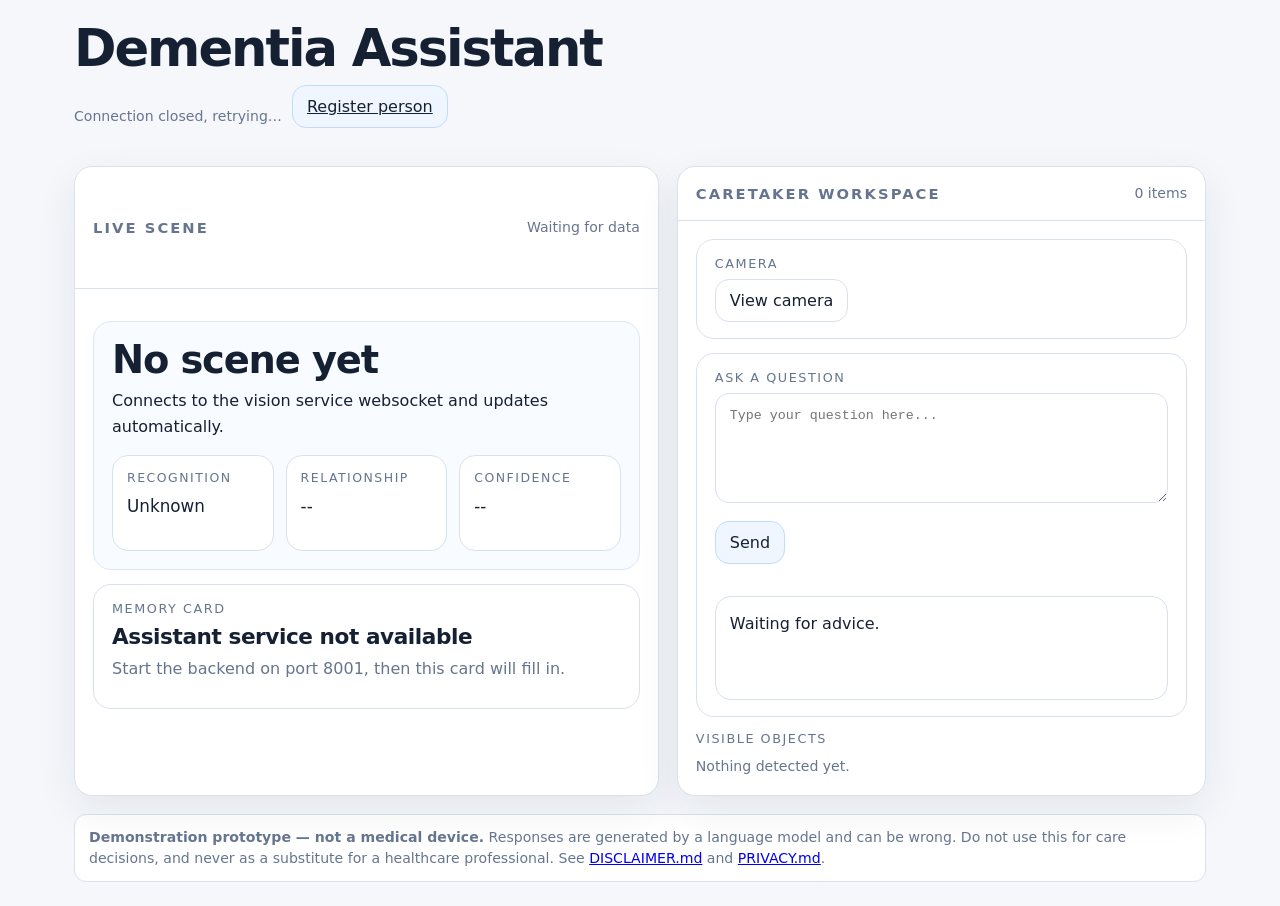
<file: frontend/index.html>
<!DOCTYPE html>
<html lang="en">
<head>
  <meta charset="UTF-8" />
  <meta name="viewport" content="width=device-width, initial-scale=1.0" />
  <title>Dementia Assistant</title>
  <style>
    :root {
      color-scheme: light;
      --bg: #f5f7fb;
      --panel: #ffffff;
      --panel-strong: #ffffff;
      --line: #d9e1ee;
      --text: #152033;
      --muted: #66758f;
      --accent: #2563eb;
      --accent-2: #0f766e;
      --warn: #b45309;
      --error: #b91c1c;
      --shadow: 0 14px 40px rgba(21, 32, 51, 0.08);
      --radius: 18px;
    }

    * { box-sizing: border-box; }
    html, body { margin: 0; min-height: 100%; }
    body {
      font-family: ui-sans-serif, system-ui, -apple-system, BlinkMacSystemFont, "Segoe UI", sans-serif;
      background: var(--bg);
      color: var(--text);
      min-height: 100vh;
    }

    .page {
      max-width: 1180px;
      margin: 0 auto;
      padding: 24px;
    }

    .title {
      margin: 0;
      font-size: clamp(2rem, 4vw, 4rem);
      line-height: 0.95;
      letter-spacing: -0.04em;
    }

    .grid {
      display: grid;
      grid-template-columns: 1.05fr 0.95fr;
      gap: 18px;
    }

    @media (max-width: 900px) {
      .grid { grid-template-columns: 1fr; }
    }

    .card {
      background: var(--panel);
      border: 1px solid var(--line);
      border-radius: var(--radius);
      box-shadow: var(--shadow);
      overflow: hidden;
    }

    .card-head {
      display: flex;
      justify-content: space-between;
      align-items: center;
      gap: 16px;
      padding: 16px 18px;
      border-bottom: 1px solid var(--line);
      background: linear-gradient(180deg, rgba(255,255,255,0.03), transparent);
    }

    .card-title {
      margin: 0;
      font-size: 0.92rem;
      text-transform: uppercase;
      letter-spacing: 0.14em;
      color: var(--muted);
    }

    .card-body { padding: 18px; }

    .scene {
      min-height: 360px;
      display: grid;
      gap: 14px;
    }

    .memory {
      border-radius: 18px;
      padding: 18px;
      background: #f8fbff;
      border: 1px solid #dbe7f6;
    }

    .memory h2 {
      margin: 0 0 8px;
      font-size: clamp(1.6rem, 3vw, 2.4rem);
      line-height: 1.05;
      letter-spacing: -0.03em;
    }

    .memory p {
      margin: 0;
      font-size: 1rem;
      line-height: 1.65;
      color: var(--text);
    }

    .voice {
      border-radius: 18px;
      padding: 16px 18px;
      background: #ffffff;
      border: 1px solid var(--line);
    }

    .voice label {
      display: block;
      margin-bottom: 8px;
      color: var(--muted);
      font-size: 0.8rem;
      letter-spacing: 0.12em;
      text-transform: uppercase;
    }

    .voice p {
      margin: 0;
      line-height: 1.7;
      font-size: 1rem;
    }

    .stats {
      display: grid;
      grid-template-columns: repeat(3, 1fr);
      gap: 12px;
      margin-top: 16px;
    }

    @media (max-width: 560px) {
      .stats { grid-template-columns: 1fr; }
    }

    .stat {
      border-radius: 16px;
      border: 1px solid var(--line);
      background: #ffffff;
      padding: 14px;
      min-height: 96px;
    }

    .stat .label {
      color: var(--muted);
      font-size: 0.78rem;
      text-transform: uppercase;
      letter-spacing: 0.12em;
      margin-bottom: 10px;
    }

    .stat .value {
      font-size: 1.05rem;
      line-height: 1.35;
      word-break: break-word;
    }

    .list {
      display: grid;
      gap: 10px;
    }

    .object-chip {
      border: 1px solid var(--line);
      border-radius: 14px;
      padding: 12px 14px;
      background: #ffffff;
      display: flex;
      justify-content: space-between;
      gap: 12px;
      align-items: center;
    }

    .object-chip strong {
      display: block;
      font-size: 0.98rem;
    }

    .object-chip span {
      color: var(--muted);
      font-size: 0.82rem;
    }

    .controls {
      display: flex;
      gap: 10px;
      flex-wrap: wrap;
      margin-top: 14px;
    }

    button, input {
      font: inherit;
    }

    input {
      width: 100%;
      border-radius: 14px;
      border: 1px solid var(--line);
      background: #ffffff;
      color: var(--text);
      padding: 12px 14px;
      outline: none;
    }

    input:focus {
      border-color: rgba(125, 211, 252, 0.45);
      box-shadow: 0 0 0 4px rgba(125, 211, 252, 0.12);
    }

    .btn {
      border: 1px solid var(--line);
      background: #ffffff;
      color: var(--text);
      border-radius: 14px;
      padding: 11px 14px;
      cursor: pointer;
      transition: transform 0.15s ease, background 0.15s ease, border-color 0.15s ease;
    }

    .btn:hover {
      transform: translateY(-1px);
      background: #f8fbff;
    }

    .btn.primary {
      background: #eff6ff;
      border-color: #bfdbfe;
      margin-bottom: 20px;
    }

    .small {
      color: var(--muted);
      font-size: 0.88rem;
      line-height: 1.5;
    }

    .footer-note {
      margin-top: 18px;
      color: var(--muted);
      font-size: 0.85rem;
    }

    .mini-grid {
      display: grid;
      grid-template-columns: 1fr 1fr;
      gap: 10px;
      margin-top: 10px;
    }

    @media (max-width: 560px) {
      .mini-grid { grid-template-columns: 1fr; }
    }

    .section-title {
      margin: 0 0 10px;
      font-size: 0.8rem;
      letter-spacing: 0.12em;
      text-transform: uppercase;
      color: var(--muted);
    }

    .textarea {
      width: 100%;
      min-height: 110px;
      border-radius: 14px;
      border: 1px solid var(--line);
      background: #ffffff;
      color: var(--text);
      padding: 12px 14px;
      outline: none;
      resize: vertical;
      line-height: 1.5;
    }

    .textarea:focus {
      border-color: rgba(125, 211, 252, 0.45);
      box-shadow: 0 0 0 4px rgba(125, 211, 252, 0.12);
    }

    .answer-box {
      border: 1px solid var(--line);
      border-radius: 16px;
      background: #ffffff;
      padding: 14px;
      min-height: 104px;
      white-space: pre-wrap;
      line-height: 1.6;
    }

    .overlay {
      position: fixed;
      inset: 0;
      display: none;
      align-items: center;
      justify-content: center;
      padding: 20px;
      background: rgba(21, 32, 51, 0.56);
      z-index: 50;
    }

    .overlay.open {
      display: flex;
    }

    .overlay-panel {
      width: 40%;
      max-height: 72vh;
      display: flex;
      flex-direction: column;
      border-radius: 22px;
      overflow: hidden;
      background: #ffffff;
      border: 1px solid var(--line);
      box-shadow: 0 24px 80px rgba(21, 32, 51, 0.2);
    }

    .overlay-head {
      display: flex;
      justify-content: space-between;
      align-items: center;
      gap: 12px;
      padding: 10px 14px;
      border-bottom: 1px solid var(--line);
    }

    .camera-stage {
      position: relative;
      background: #edf2f7;
      flex: 1;
      min-height: 0;
    }

    .camera-frame {
      width: 100%;
      display: block;
      height: min(48vh, 320px);
      object-fit: cover;
      background: #edf2f7;
    }

    .camera-empty {
      display: flex;
      align-items: center;
      justify-content: center;
      height: min(48vh, 320px);
      color: var(--muted);
      font-size: 0.95rem;
      text-align: center;
      padding: 18px;
    }

  </style>
</head>
<body>
  <main class="page">
    <header style="margin-bottom: 18px;">
      <h1 class="title">Dementia Assistant</h1>
      <div class="controls" style="margin-top: 12px; align-items: center;">
        <p class="small" id="wsStatus" style="margin: 0;">Connecting to vision service…</p>
        <a class="btn primary" id="registerLink" href="http://localhost:8000/static/register.html">Register person</a>
      </div>
    </header>

    <section class="grid">
      <article class="card scene">
        <div class="card-head">
          <h2 class="card-title">Live scene</h2>
          <span class="small" id="timestampLabel">Waiting for data</span>
        </div>
        <div class="card-body">
          <div class="memory">
            <h2 id="personName">No scene yet</h2>
            <p id="personSummary">Connects to the vision service websocket and updates automatically.</p>
            <div class="stats" style="margin-top: 14px;">
              <div class="stat">
                <div class="label">Recognition</div>
                <div class="value" id="recognitionValue">Unknown</div>
              </div>
              <div class="stat">
                <div class="label">Relationship</div>
                <div class="value" id="relationshipValue">--</div>
              </div>
              <div class="stat">
                <div class="label">Confidence</div>
                <div class="value" id="confidenceValue">--</div>
              </div>
            </div>
          </div>

          <div class="voice" style="margin-top: 14px;">
            <label>Memory card</label>
            <h3 id="patientCardTitle" style="margin: 0 0 6px; font-size: 1.35rem; letter-spacing: -0.02em;">Waiting for the assistant…</h3>
            <p id="patientCardBody" class="small" style="margin: 0 0 10px;">The card appears once the assistant has seen a scene.</p>
            <p id="patientCardVoice" style="margin: 0; font-style: italic; color: var(--accent-2);"></p>
          </div>

        </div>
      </article>

      <aside class="card">
        <div class="card-head">
          <h2 class="card-title">Caretaker workspace</h2>
          <span class="small" id="objectCount">0 items</span>
        </div>
        <div class="card-body">
          <div class="voice">
            <label>Camera</label>
            <div class="controls" style="margin-top: 0;">
              <button class="btn" id="cameraBtn">View camera</button>
            </div>
          </div>

          <div class="voice" style="margin-top: 14px;">
            <label>Ask a question</label>
            <textarea id="caretakerInput" class="textarea" placeholder="Type your question here..."></textarea>
            <div class="controls">
              <button class="btn primary" id="askBtn">Send</button>
            </div>
            <div class="answer-box" id="llmResponse" style="margin-top: 12px;">Waiting for advice.</div>
          </div>

          <div style="margin-top: 14px;">
            <div class="section-title">Visible objects</div>
            <div class="list" id="objectList">
              <div class="small">Nothing detected yet.</div>
            </div>
          </div>
        </div>
      </aside>
    </section>

    <footer class="small" style="margin-top: 18px; padding: 12px 14px; border: 1px solid var(--line); border-radius: 12px; background: var(--panel);">
      <strong>Demonstration prototype — not a medical device.</strong> Responses are generated by a
      language model and can be wrong. Do not use this for care decisions, and never as a substitute
      for a healthcare professional. See
      <a href="../DISCLAIMER.md">DISCLAIMER.md</a> and <a href="../PRIVACY.md">PRIVACY.md</a>.
    </footer>
  </main>

  <div id="cameraOverlay" class="overlay" aria-hidden="true">
    <div class="overlay-panel">
      <div class="overlay-head">
        <strong>Live camera</strong>
        <div class="controls" style="margin-top: 0;">
          <span class="small">Updated <strong id="sceneAge">--</strong></span>
          <button class="btn" id="closeCameraBtn">Close</button>
        </div>
      </div>
      <div class="camera-stage">
        <img id="cameraFrame" class="camera-frame" alt="Live camera feed" />
        <div id="cameraEmpty" class="camera-empty">Camera feed will appear here.</div>
      </div>
    </div>
  </div>

  <script>
    const VISION_WS_URL = "ws://localhost:8000/ws";
    const VISION_FRAME_URL = "http://localhost:8000/frame";
    const VISION_REGISTER_URL = "http://localhost:8000/static/register.html";
    const LLM_LATEST_URL = "http://localhost:8001/latest";
    const LLM_ASK_URL = "http://localhost:8001/ask";

    const wsStatus = document.getElementById("wsStatus");
    const sceneAge = document.getElementById("sceneAge");
    const timestampLabel = document.getElementById("timestampLabel");
    const personName = document.getElementById("personName");
    const personSummary = document.getElementById("personSummary");
    const recognitionValue = document.getElementById("recognitionValue");
    const relationshipValue = document.getElementById("relationshipValue");
    const confidenceValue = document.getElementById("confidenceValue");
    const patientCardTitle = document.getElementById("patientCardTitle");
    const patientCardBody = document.getElementById("patientCardBody");
    const patientCardVoice = document.getElementById("patientCardVoice");
    const objectList = document.getElementById("objectList");
    const objectCount = document.getElementById("objectCount");
    const caretakerInput = document.getElementById("caretakerInput");
    const askBtn = document.getElementById("askBtn");
    const llmResponse = document.getElementById("llmResponse");
    const cameraFrame = document.getElementById("cameraFrame");
    const cameraEmpty = document.getElementById("cameraEmpty");
    const cameraBtn = document.getElementById("cameraBtn");
    const cameraOverlay = document.getElementById("cameraOverlay");
    const closeCameraBtn = document.getElementById("closeCameraBtn");

    let socket = null;
    let reconnectTimer = null;
    let latestSceneAt = null;
    let lastVisionSignature = "";
    let lastPatientCardSignature = "";
    let cameraTimer = null;
    let cameraFrameUrl = "";
    let cameraVisible = false;
    let questionInFlight = false;

    function setStatus(state, text) {
      wsStatus.textContent = text;
      wsStatus.style.color = state === "error" ? "var(--error)" : state === "ok" ? "var(--accent-2)" : "var(--muted)";
    }

    function updateAge() {
      if (!latestSceneAt) {
        sceneAge.textContent = "--";
        return;
      }
      const diff = Math.max(0, Math.round((Date.now() - latestSceneAt) / 1000));
      sceneAge.textContent = diff === 0 ? "now" : `${diff}s ago`;
    }

    function formatTimestamp(value) {
      if (!value) return "Waiting for data";
      return new Date(value * 1000).toLocaleTimeString();
    }

    function cleanText(value, fallback) {
      if (typeof value !== "string" || !value.trim()) return fallback;
      return value.trim();
    }

    function buildVisionSignature(data) {
      const person = data.person || {};
      const objects = Array.isArray(data.objects) ? data.objects.map((item) => ({
        label: item && item.label ? item.label : "",
        confidence: typeof item.confidence === "number" ? Math.round(item.confidence * 100) : null,
      })) : [];
      return JSON.stringify({
        recognized: Boolean(person.recognized),
        face_detected: Boolean(person.face_detected),
        name: person.name || "",
        relationship: person.relationship || "",
        note: person.note || "",
        objects,
      });
    }


    function renderScene(data) {
      const visionSignature = buildVisionSignature(data);
      if (visionSignature === lastVisionSignature) {
        return;
      }
      lastVisionSignature = visionSignature;
      const person = data.person || {};
      const objects = Array.isArray(data.objects) ? data.objects : [];

      latestSceneAt = Date.now();
      timestampLabel.textContent = `Updated ${formatTimestamp(data.timestamp)}`;
      updateAge();

      const recognized = Boolean(person.recognized);
      const faceDetected = Boolean(person.face_detected);

      recognitionValue.textContent = recognized ? "Recognized" : faceDetected ? "Unrecognized" : "No face";
      relationshipValue.textContent = cleanText(person.relationship, "--");
      confidenceValue.textContent = typeof person.confidence === "number" ? `${Math.round(person.confidence * 100)}%` : "--";

      if (recognized) {
        const name = cleanText(person.name, "Unknown person");
        personName.textContent = name;
        const relationship = cleanText(person.relationship, "known contact");
        const note = cleanText(person.note, "");
        personSummary.textContent = note ? `${relationship}. ${note}` : `${relationship}.`;
      } else if (faceDetected) {
        personName.textContent = "Unknown person";
        personSummary.textContent = "A face is visible, but the system has not matched it yet.";
      } else {
        personName.textContent = "No face detected";
        personSummary.textContent = "The current frame does not contain a detectable face.";
      }

      if (!objects.length) {
        objectList.replaceChildren(makeEmptyNote("Nothing detected yet."));
        objectCount.textContent = "0 items";
      } else {
        objectCount.textContent = `${objects.length} item${objects.length === 1 ? "" : "s"}`;
        // Built as DOM nodes rather than an innerHTML string so a label can
        // never be interpreted as markup.
        objectList.replaceChildren(...objects.map((item) => {
          const label = cleanText(item.label, "Unknown object");
          const confidence = typeof item.confidence === "number" ? `${Math.round(item.confidence * 100)}%` : "--";

          const chip = document.createElement("div");
          chip.className = "object-chip";

          const left = document.createElement("div");
          const strong = document.createElement("strong");
          strong.textContent = label;
          const sub = document.createElement("span");
          sub.textContent = "Live detection";
          left.append(strong, sub);

          const right = document.createElement("span");
          right.textContent = confidence;

          chip.append(left, right);
          return chip;
        }));
      }
    }

    function makeEmptyNote(text) {
      const node = document.createElement("div");
      node.className = "small";
      node.textContent = text;
      return node;
    }

    function renderPatientCard(data) {
      if (!data || data.status === "empty") {
        return;
      }

      const signature = JSON.stringify({
        card_title: data.card_title || "",
        card_body: data.card_body || "",
        voice_guidance: data.voice_guidance || "",
      });
      if (signature === lastPatientCardSignature) {
        return;
      }
      lastPatientCardSignature = signature;

      patientCardTitle.textContent = cleanText(data.card_title, "Memory card");
      patientCardBody.textContent = cleanText(data.card_body, "");
      patientCardVoice.textContent = cleanText(data.voice_guidance, "");
    }

    function renderAnswer(data) {
      if (!data || data.status === "empty") {
        llmResponse.textContent = "Waiting for advice.";
        return;
      }

      const title = cleanText(data.card_title, "Answer");
      const body = cleanText(data.card_body, "");
      const voice = cleanText(data.voice_guidance, "");
      const text = body ? `${title}. ${body}${voice ? " " + voice : ""}` : `${title}${voice ? ". " + voice : ""}`;
      llmResponse.textContent = text;
    }

    function stopCameraPreview() {
      clearInterval(cameraTimer);
      cameraTimer = null;
      if (cameraFrameUrl) {
        URL.revokeObjectURL(cameraFrameUrl);
        cameraFrameUrl = "";
      }
      cameraFrame.removeAttribute("src");
      cameraEmpty.style.display = "flex";
      cameraOverlay.classList.remove("open");
      cameraOverlay.setAttribute("aria-hidden", "true");
      cameraBtn.textContent = "View camera";
      cameraVisible = false;
    }

    async function refreshCameraPreview() {
      try {
        const response = await fetch(`${VISION_FRAME_URL}?t=${Date.now()}`);
        if (!response.ok) return;
        const blob = await response.blob();
        if (cameraFrameUrl) {
          URL.revokeObjectURL(cameraFrameUrl);
        }
        cameraFrameUrl = URL.createObjectURL(blob);
        cameraFrame.src = cameraFrameUrl;
        cameraEmpty.style.display = "none";
      } catch (error) {
        cameraEmpty.textContent = "Camera unavailable right now.";
        cameraEmpty.style.display = "flex";
      }
    }

    function openCameraPreview() {
      if (cameraVisible) {
        stopCameraPreview();
        return;
      }
      cameraVisible = true;
      cameraBtn.textContent = "Hide camera";
      cameraOverlay.classList.add("open");
      cameraOverlay.setAttribute("aria-hidden", "false");
      refreshCameraPreview();
      clearInterval(cameraTimer);
      cameraTimer = setInterval(refreshCameraPreview, 700);
    }

    function closeSocket() {
      if (socket) {
        socket.onopen = null;
        socket.onmessage = null;
        socket.onerror = null;
        socket.onclose = null;
        socket.close();
        socket = null;
      }
    }

    function scheduleReconnect() {
      clearTimeout(reconnectTimer);
      reconnectTimer = setTimeout(connect, 2000);
    }

    function connect() {
      clearTimeout(reconnectTimer);
      closeSocket();

      try {
        socket = new WebSocket(VISION_WS_URL);
      } catch (error) {
        setStatus("error", "Invalid websocket URL");
        scheduleReconnect();
        return;
      }

      setStatus("connecting", `Connecting to vision service…`);

      socket.onopen = () => setStatus("ok", "Connected to vision service");

      socket.onmessage = (event) => {
        try {
          renderScene(JSON.parse(event.data));
          setStatus("ok", "Live updates flowing");
        } catch (error) {
          setStatus("error", "Received malformed data");
        }
      };

      socket.onerror = () => setStatus("error", "Connection error");

      socket.onclose = () => {
        setStatus("connecting", "Connection closed, retrying…");
        scheduleReconnect();
      };
    }

    async function fetchLlmSnapshot() {
      try {
        const response = await fetch(LLM_LATEST_URL);
        const data = await response.json();
        // Polls the patient-facing card only. The caretaker's answer lives in a
        // separate element so this loop can't overwrite it.
        renderPatientCard(data);
      } catch (error) {
        patientCardTitle.textContent = "Assistant service not available";
        patientCardBody.textContent = "Start the backend on port 8001, then this card will fill in.";
        patientCardVoice.textContent = "";
      }
    }

    async function submitQuestion(question) {
      questionInFlight = true;
      askBtn.disabled = true;
      llmResponse.textContent = "Thinking…";
      try {
        const response = await fetch(LLM_ASK_URL, {
          method: "POST",
          headers: { "Content-Type": "application/json" },
          body: JSON.stringify({ question }),
        });
        if (!response.ok) {
          let detail = "";
          try {
            detail = (await response.json()).detail || "";
          } catch (ignored) { /* body wasn't JSON */ }
          llmResponse.textContent = detail || `Request failed (${response.status}).`;
          return;
        }
        renderAnswer(await response.json());
      } catch (error) {
        llmResponse.textContent = "Could not reach the assistant service.";
      } finally {
        questionInFlight = false;
        askBtn.disabled = false;
      }
    }

    async function askLLM() {
      if (questionInFlight) return;
      const question = caretakerInput.value.trim();
      if (!question) {
        llmResponse.textContent = "Type a question first.";
        return;
      }
      submitQuestion(question);
    }

    cameraBtn.addEventListener("click", openCameraPreview);
    closeCameraBtn.addEventListener("click", stopCameraPreview);
    cameraOverlay.addEventListener("click", (event) => {
      if (event.target === cameraOverlay) stopCameraPreview();
    });
    askBtn.addEventListener("click", askLLM);
    caretakerInput.addEventListener("keydown", (event) => {
      if (event.key === "Enter" && (event.ctrlKey || event.metaKey)) {
        askLLM();
      }
    });

    document.getElementById("registerLink").href = VISION_REGISTER_URL;

    setInterval(updateAge, 1000);
    setInterval(fetchLlmSnapshot, 2000);
    connect();
    fetchLlmSnapshot();
  </script>
</body>
</html>
</file>
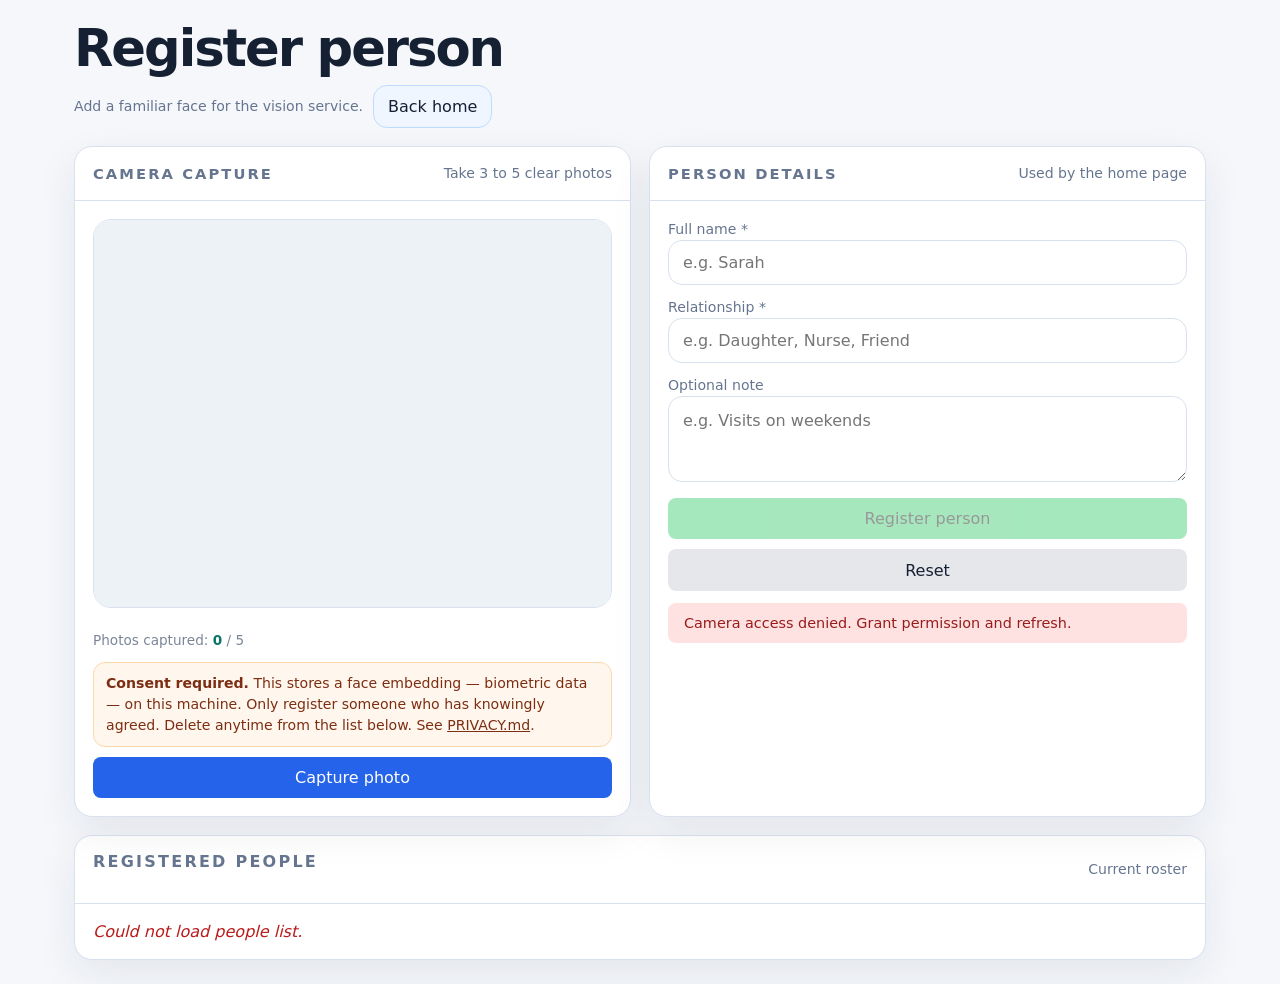
<file: frontend/register.html>
<!DOCTYPE html>
<html lang="en">
<head>
  <meta charset="UTF-8" />
  <meta name="viewport" content="width=device-width, initial-scale=1.0" />
  <title>Register Person — Dementia Assistant</title>
  <style>
    :root {
      color-scheme: light;
      --bg: #f5f7fb;
      --panel: #ffffff;
      --line: #d9e1ee;
      --text: #152033;
      --muted: #66758f;
      --accent: #2563eb;
      --accent-2: #0f766e;
      --error: #b91c1c;
      --shadow: 0 14px 40px rgba(21, 32, 51, 0.08);
      --radius: 18px;
    }

    * { box-sizing: border-box; }
    html, body { margin: 0; min-height: 100%; }
    body {
      font-family: ui-sans-serif, system-ui, -apple-system, BlinkMacSystemFont, "Segoe UI", sans-serif;
      background: var(--bg);
      color: var(--text);
      min-height: 100vh;
    }

    .page {
      max-width: 1180px;
      margin: 0 auto;
      padding: 24px;
    }

    .title {
      margin: 0;
      font-size: clamp(2rem, 4vw, 4rem);
      line-height: 0.95;
      letter-spacing: -0.04em;
    }

    .small {
      color: var(--muted);
      font-size: 0.88rem;
      line-height: 1.5;
    }

    .controls {
      display: flex;
      gap: 10px;
      flex-wrap: wrap;
      align-items: center;
    }

    .btn {
      border: 1px solid var(--line);
      background: #ffffff;
      color: var(--text);
      border-radius: 14px;
      padding: 11px 14px;
      cursor: pointer;
      text-decoration: none;
      font: inherit;
      transition: transform 0.15s ease, background 0.15s ease, border-color 0.15s ease;
    }

    .btn:hover {
      transform: translateY(-1px);
      background: #f8fbff;
    }

    .btn.primary {
      background: #eff6ff;
      border-color: #bfdbfe;
    }

    .grid {
      display: grid;
      grid-template-columns: 1fr 1fr;
      gap: 18px;
      margin-top: 18px;
    }

    @media (max-width: 900px) {
      .grid { grid-template-columns: 1fr; }
    }

    .card {
      background: var(--panel);
      border: 1px solid var(--line);
      border-radius: var(--radius);
      box-shadow: var(--shadow);
      overflow: hidden;
    }

    .card-head {
      display: flex;
      justify-content: space-between;
      align-items: center;
      gap: 16px;
      padding: 16px 18px;
      border-bottom: 1px solid var(--line);
      background: linear-gradient(180deg, rgba(255,255,255,0.03), transparent);
    }

    .card-title {
      margin: 0;
      font-size: 0.92rem;
      text-transform: uppercase;
      letter-spacing: 0.14em;
      color: var(--muted);
    }

    .card-body { padding: 18px; }

    .camera-wrap {
      position: relative;
      background: #edf2f7;
      border-radius: 18px;
      overflow: hidden;
      aspect-ratio: 4 / 3;
      border: 1px solid var(--line);
    }

    #video {
      width: 100%;
      height: 100%;
      object-fit: cover;
      display: block;
      background: #edf2f7;
    }

    .cam-overlay {
      position: absolute;
      inset: 0;
      border: 3px solid transparent;
      border-radius: 18px;
      transition: border-color 0.3s;
      pointer-events: none;
    }

    .cam-overlay.capturing {
      border-color: #22c55e;
    }

    .textarea, input {
      width: 100%;
      border-radius: 14px;
      border: 1px solid var(--line);
      background: #ffffff;
      color: var(--text);
      padding: 12px 14px;
      outline: none;
      font: inherit;
    }

    .textarea:focus, input:focus {
      border-color: rgba(125, 211, 252, 0.45);
      box-shadow: 0 0 0 4px rgba(125, 211, 252, 0.12);
    }

    .textarea {
      resize: vertical;
      min-height: 86px;
      line-height: 1.5;
    }

    .thumb-strip {
      display: flex;
      gap: 0.5rem;
      margin-top: 0.75rem;
      flex-wrap: wrap;
    }

    .thumb {
      width: 56px;
      height: 56px;
      object-fit: cover;
      border-radius: 8px;
      border: 2px solid #d7dde8;
    }

    .thumb.ok { border-color: #22c55e; }

    .status {
      padding: 0.75rem 1rem;
      border-radius: 8px;
      font-size: 0.9rem;
      display: none;
      margin-top: 12px;
    }

    .status.success { background: #e6f7ee; color: #166534; display: block; }
    .status.error   { background: #fee2e2; color: #991b1b; display: block; }
    .status.info    { background: #eff6ff; color: #1d4ed8; display: block; }

    .progress { font-size: 0.85rem; color: #7a8698; }
    .progress span { color: #0f766e; font-weight: 700; }

    button {
      padding: 0.7rem 1.2rem;
      border: none;
      border-radius: 8px;
      font-size: 0.95rem;
      font-weight: 600;
      cursor: pointer;
      transition: opacity 0.2s;
      font: inherit;
    }

    button:disabled { opacity: 0.4; cursor: not-allowed; }
    #captureBtn { background: #2563eb; color: #fff; width: 100%; }
    #submitBtn  { background: #22c55e; color: #000; width: 100%; }
    #resetBtn   { background: #e5e7eb; color: #152033; width: 100%; }

    .people-list { margin-top: 18px; }
    .people-list h2 { font-size: 1rem; font-weight: 600; margin-bottom: 1rem; }
    .person-card {
      background: #ffffff;
      border-radius: 14px;
      padding: 0.85rem 1rem;
      margin-bottom: 0.75rem;
      display: flex;
      justify-content: space-between;
      align-items: center;
      border: 1px solid var(--line);
    }
    .person-info { font-size: 0.92rem; }
    .person-info .rel { color: var(--muted); font-size: 0.8rem; margin-top: 4px; }
    .del-btn {
      background: transparent;
      border: 1px solid var(--line);
      color: #b91c1c;
      padding: 0.35rem 0.7rem;
      font-size: 0.8rem;
      border-radius: 10px;
    }
    .del-btn:hover { background: #fff1f2; }
  </style>
</head>
<body>
  <main class="page">
    <header>
      <h1 class="title">Register person</h1>
      <div class="controls" style="margin-top: 12px;">
        <p class="small" style="margin: 0;">Add a familiar face for the vision service.</p>
        <a class="btn primary" href="index.html">Back home</a>
      </div>
    </header>

    <section class="grid">
      <article class="card">
        <div class="card-head">
          <h2 class="card-title">Camera capture</h2>
          <span class="small">Take 3 to 5 clear photos</span>
        </div>
        <div class="card-body">
          <div class="camera-wrap">
            <video id="video" autoplay playsinline muted></video>
            <div class="cam-overlay" id="camOverlay"></div>
          </div>
          <canvas id="canvas" style="display:none"></canvas>
          <div class="thumb-strip" id="thumbStrip"></div>
          <p class="progress" style="margin-top: 12px;">Photos captured: <span id="countLabel">0</span> / 5</p>
          <p class="small" style="margin: 0 0 10px; padding: 10px 12px; border-radius: 12px; background: #fff7ed; border: 1px solid #fed7aa; color: #7c2d12;">
            <strong>Consent required.</strong> This stores a face embedding — biometric data — on
            this machine. Only register someone who has knowingly agreed. Delete anytime from the
            list below. See <a href="../PRIVACY.md" style="color: inherit;">PRIVACY.md</a>.
          </p>
          <button id="captureBtn">Capture photo</button>
        </div>
      </article>

      <article class="card">
        <div class="card-head">
          <h2 class="card-title">Person details</h2>
          <span class="small">Used by the home page</span>
        </div>
        <div class="card-body">
          <div style="margin-bottom: 12px;">
            <label for="nameInput" class="small">Full name *</label>
            <input id="nameInput" type="text" placeholder="e.g. Sarah" required />
          </div>
          <div style="margin-bottom: 12px;">
            <label for="relInput" class="small">Relationship *</label>
            <input id="relInput" type="text" placeholder="e.g. Daughter, Nurse, Friend" required />
          </div>
          <div style="margin-bottom: 12px;">
            <label for="noteInput" class="small">Optional note</label>
            <textarea id="noteInput" class="textarea" placeholder="e.g. Visits on weekends"></textarea>
          </div>

          <button id="submitBtn" disabled>Register person</button>
          <button id="resetBtn" style="margin-top: 10px;">Reset</button>
          <div id="statusMsg" class="status"></div>
        </div>
      </article>
    </section>

    <section class="people-list card" style="margin-top: 18px;">
      <div class="card-head">
        <h2 class="card-title">Registered people</h2>
        <span class="small">Current roster</span>
      </div>
      <div class="card-body">
        <div id="peopleList"><em style="color:#888">Loading…</em></div>
      </div>
    </section>
  </main>

  <script>
    const MAX_PHOTOS = 5;
    const API = 'http://localhost:8000';

    let capturedBlobs = [];
    let stream = null;

    const video = document.getElementById('video');
    const canvas = document.getElementById('canvas');
    const camOverlay = document.getElementById('camOverlay');
    const thumbStrip = document.getElementById('thumbStrip');
    const countLabel = document.getElementById('countLabel');
    const captureBtn = document.getElementById('captureBtn');
    const submitBtn = document.getElementById('submitBtn');
    const resetBtn = document.getElementById('resetBtn');
    const statusMsg = document.getElementById('statusMsg');

    async function startCamera() {
      try {
        stream = await navigator.mediaDevices.getUserMedia({ video: { width: 640, height: 480, facingMode: 'user' } });
        video.srcObject = stream;
      } catch (e) {
        showStatus('Camera access denied. Grant permission and refresh.', 'error');
      }
    }

    function flashOverlay() {
      camOverlay.classList.add('capturing');
      setTimeout(() => camOverlay.classList.remove('capturing'), 300);
    }

    captureBtn.addEventListener('click', () => {
      if (capturedBlobs.length >= MAX_PHOTOS) return;

      flashOverlay();
      canvas.width = video.videoWidth || 640;
      canvas.height = video.videoHeight || 480;
      canvas.getContext('2d').drawImage(video, 0, 0);

      canvas.toBlob(blob => {
        capturedBlobs.push(blob);
        const thumb = document.createElement('img');
        thumb.className = 'thumb ok';
        thumb.src = URL.createObjectURL(blob);
        thumbStrip.appendChild(thumb);

        countLabel.textContent = capturedBlobs.length;
        if (capturedBlobs.length >= MAX_PHOTOS) captureBtn.disabled = true;
        if (capturedBlobs.length >= 3) submitBtn.disabled = false;
      }, 'image/jpeg', 0.85);
    });

    submitBtn.addEventListener('click', async () => {
      const name = document.getElementById('nameInput').value.trim();
      const rel = document.getElementById('relInput').value.trim();
      const note = document.getElementById('noteInput').value.trim();

      if (!name || !rel) { showStatus('Name and relationship are required.', 'error'); return; }
      if (capturedBlobs.length < 1) { showStatus('Capture at least one photo first.', 'error'); return; }

      submitBtn.disabled = true;
      showStatus('Uploading…', 'info');

      const fd = new FormData();
      fd.append('name', name);
      fd.append('relationship', rel);
      fd.append('note', note);
      capturedBlobs.forEach((b, i) => fd.append('images', b, `face_${i}.jpg`));

      try {
        const res = await fetch(`${API}/register`, { method: 'POST', body: fd });
        const data = await res.json();
        if (res.ok) {
          showStatus(`Registered ${name} with ${data.embeddings_stored} embedding(s).`, 'success');
          resetForm();
          loadPeople();
        } else {
          showStatus(`Error: ${data.detail || JSON.stringify(data)}`, 'error');
          submitBtn.disabled = false;
        }
      } catch (e) {
        showStatus(`Network error: ${e.message}`, 'error');
        submitBtn.disabled = false;
      }
    });

    resetBtn.addEventListener('click', resetForm);

    function resetForm() {
      capturedBlobs = [];
      thumbStrip.innerHTML = '';
      countLabel.textContent = '0';
      captureBtn.disabled = false;
      submitBtn.disabled = true;
      document.getElementById('nameInput').value = '';
      document.getElementById('relInput').value = '';
      document.getElementById('noteInput').value = '';
      hideStatus();
    }

    async function loadPeople() {
      const container = document.getElementById('peopleList');
      try {
        const res = await fetch(`${API}/people`);
        const data = await res.json();
        const people = data.people || [];
        if (people.length === 0) {
          container.replaceChildren(emptyNote('No one registered yet.', '#888'));
          return;
        }
        // Built as DOM nodes rather than an innerHTML string: a name is caregiver-entered
        // text and must never be parsed as markup or spliced into an inline handler.
        container.replaceChildren(...people.map(personCard));
      } catch {
        container.replaceChildren(emptyNote('Could not load people list.', '#b91c1c'));
      }
    }

    function personCard(p) {
      const card = document.createElement('div');
      card.className = 'person-card';

      const info = document.createElement('div');
      info.className = 'person-info';

      const name = document.createElement('strong');
      name.textContent = p.name;

      const rel = document.createElement('div');
      rel.className = 'rel';
      const note = p.note ? ` · ${p.note}` : '';
      rel.textContent = `${p.relationship}${note} · ${p.num_embeddings} photo(s)`;

      info.append(name, rel);

      const del = document.createElement('button');
      del.className = 'del-btn';
      del.textContent = 'Delete';
      del.addEventListener('click', () => deletePerson(p.name));

      card.append(info, del);
      return card;
    }

    function emptyNote(text, color) {
      const em = document.createElement('em');
      em.style.color = color;
      em.textContent = text;
      return em;
    }

    async function deletePerson(name) {
      if (!confirm(`Delete ${name}?`)) return;
      const res = await fetch(`${API}/people/${encodeURIComponent(name)}`, { method: 'DELETE' });
      if (res.ok) loadPeople();
      else alert('Delete failed.');
    }

    function showStatus(msg, type) {
      statusMsg.textContent = msg;
      statusMsg.className = `status ${type}`;
    }
    function hideStatus() {
      statusMsg.className = 'status';
    }

    startCamera();
    loadPeople();
  </script>
</body>
</html>
</file>
